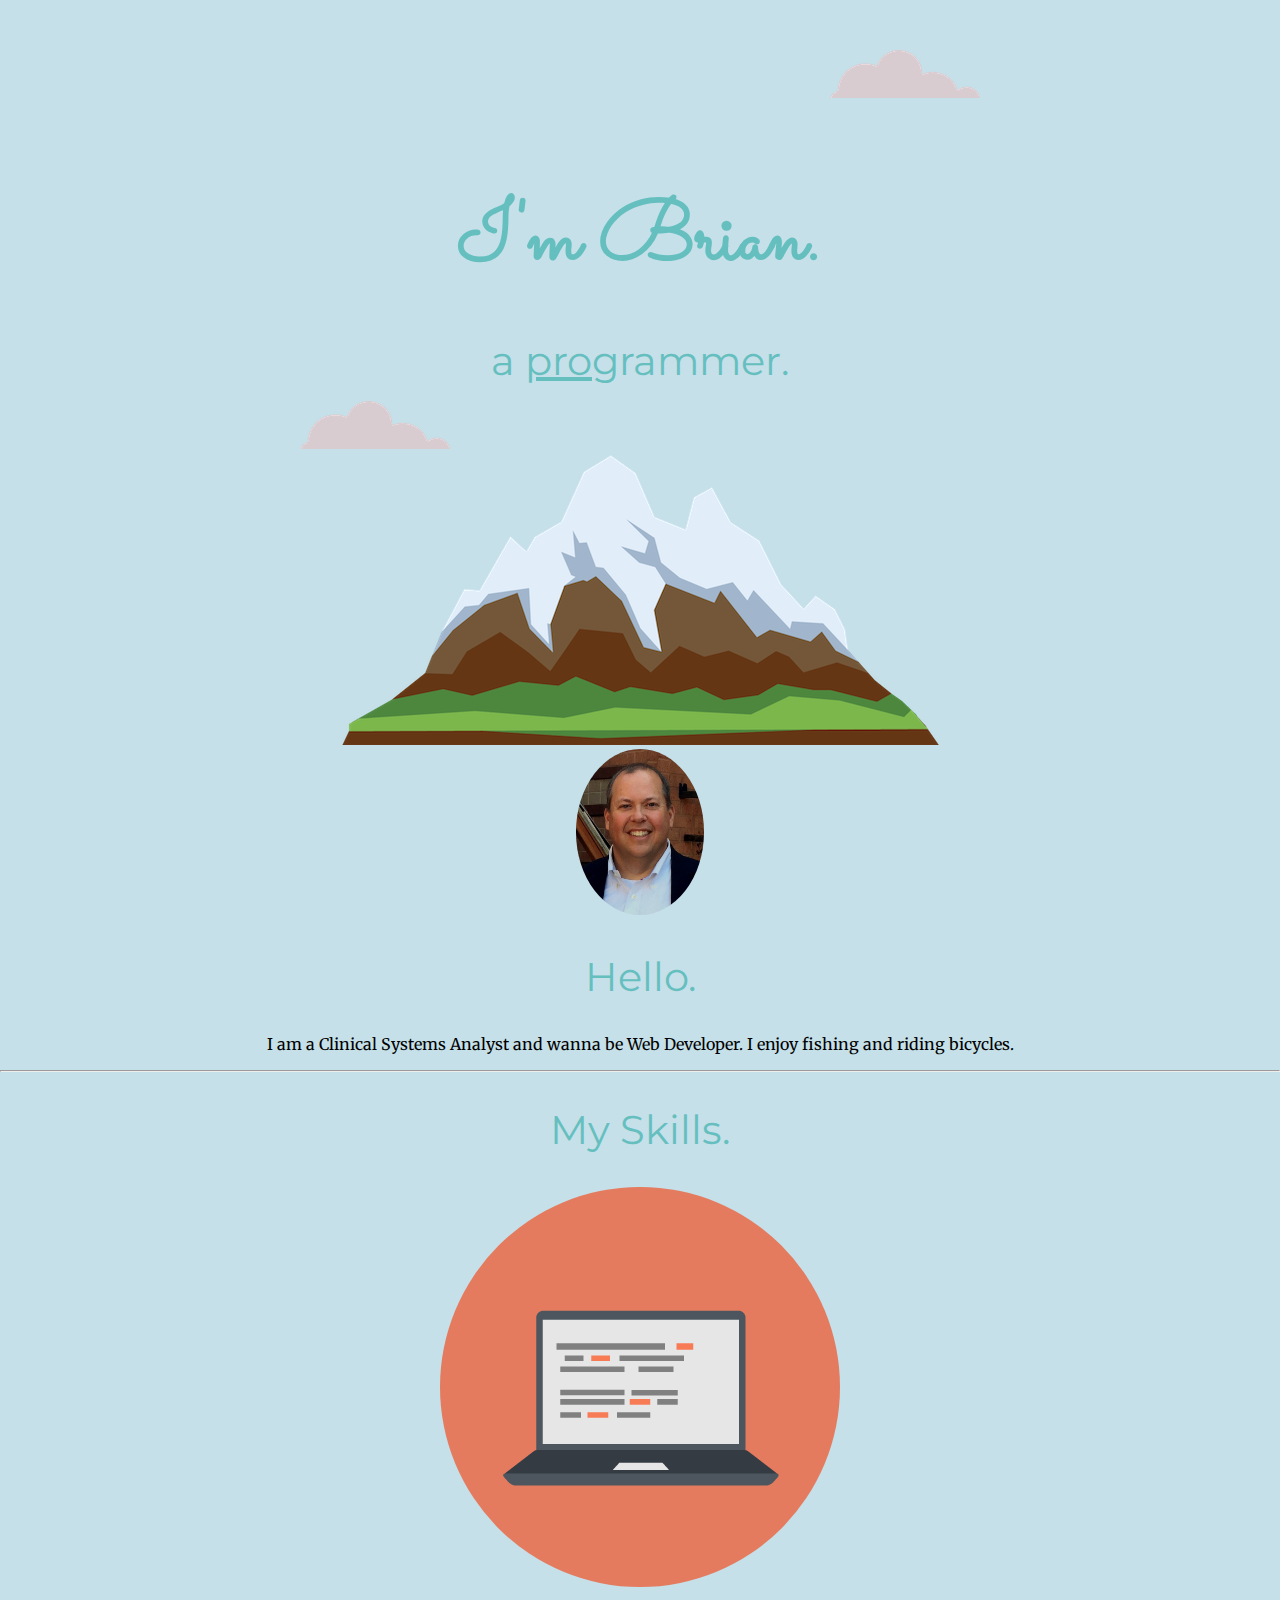
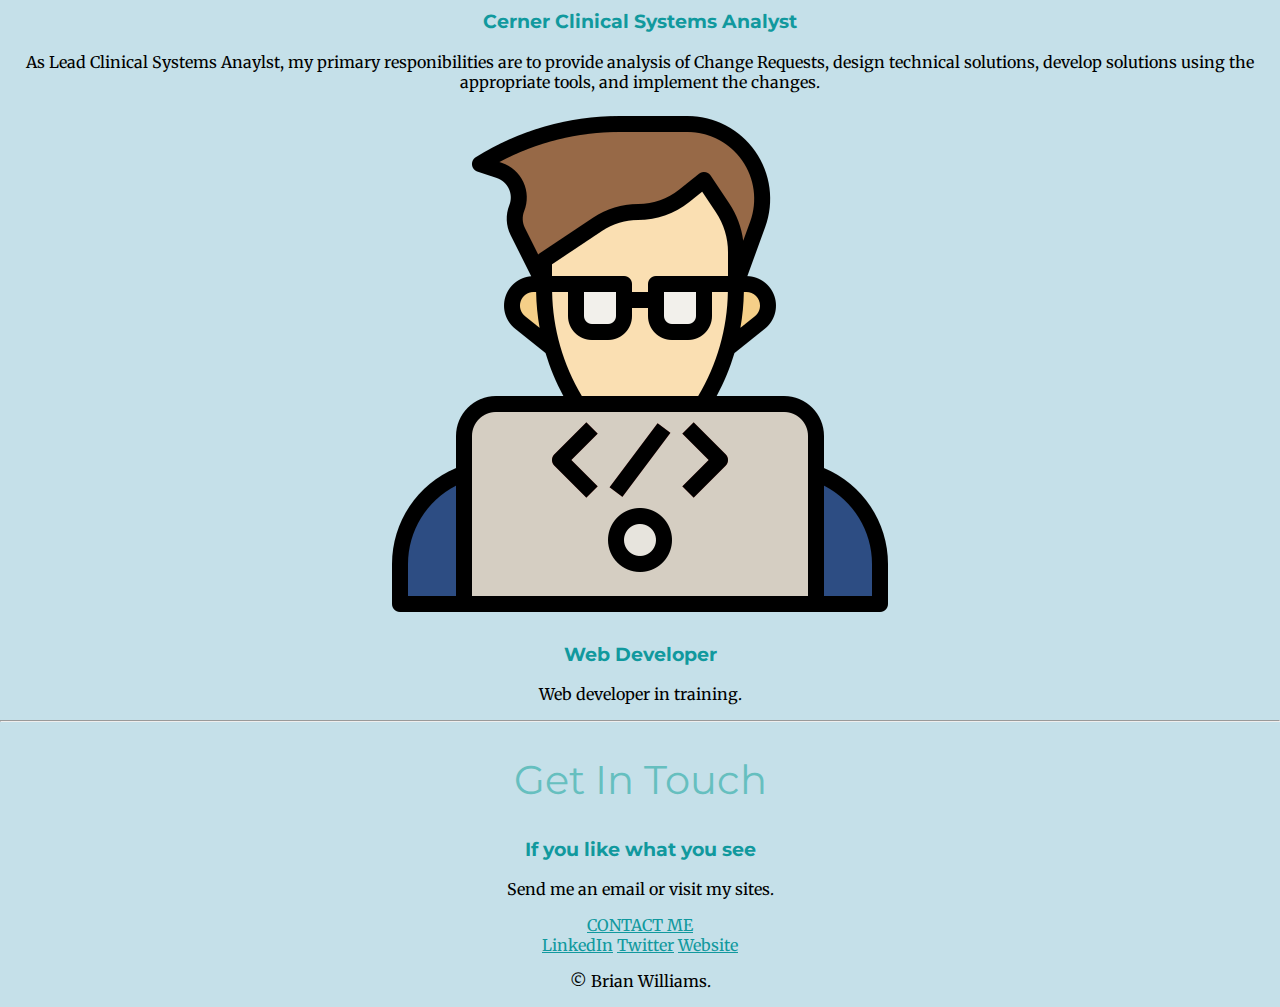
<file: Index.html>
<!DOCTYPE html>
<html lang="en">

<head>
    <meta charset="UTF-8">
    <title>Brian Williams</title>
    <link rel="stylesheet" href="css/styles.css">
    <link rel="icon" href="favicon.ico">
    <link rel="preconnect" href="https://fonts.googleapis.com">
<link rel="preconnect" href="https://fonts.gstatic.com" crossorigin>
<link href="https://fonts.googleapis.com/css2?family=Merriweather&family=Montserrat&family=Sacramento&display=swap" rel="stylesheet">
</head>

<body>
    <div class="top-container">
        <div>
            <img class="top-cloud" src="images/cloud.png" alt="">
        </div>

        <div class="maindiv">
            <h1>I'm Brian.</h1>
            <h2>a <span class="pro">pro</span>grammer.
            </h2>
        </div>
        <div>
            <img class="bottom-cloud" src="images/cloud.png" alt="">
        </div>
        <div>
            <img src="images/mountain.png" alt="">
        </div>
    </div>
   
    <div class="middle-container">
        <div class="profile">
          <img class="profile-img" src="images/brian-new2.jpg" alt="">
          <h2>Hello.</h2>
          <p>I am a Clinical Systems Analyst and wanna be Web Developer.  I enjoy fishing and riding bicycles.</p>
        </div>
        <hr>
        <div class="skills">
          <h2>My Skills.</h2>
          <div class="skill-row">
            <img class="skill-img" src="images/computer.png" alt="">
            <h3>Cerner Clinical Systems Analyst</h3>
            <p>As Lead Clinical Systems Anaylst, my primary responibilities are to provide analysis of Change Requests, design technical solutions, 
                develop solutions using the appropriate tools, and implement the changes.</p>
          </div>
          <div class="skill-row">
            <img class="" src="images/coding.png" alt=""> 
            <!-- <a href="https://www.flaticon.com/free-icons/web-development" title="web development icons">Web development icons created by surang - Flaticon</a> -->
            <h3>Web Developer</h3>
            <p>Web developer in training.</p>
          </div>
        </div>
        <hr>
        <div class="contact-me">
          <h2>Get In Touch</h2>
          <h3>If you like what you see</h3>
          <p>Send me an email or visit my sites.</p>
          <a class="btn" href="mailto:goirishgorebels@gmail.com">CONTACT ME</a>
        </div>
      </div>
      
      
      <div class="bottom-container">
        <a class="footer-link" href="https://www.linkedin.com/in/brian-williams-370954b/">LinkedIn</a>
        <a class="footer-link" href="https://twitter.com/">Twitter</a>
        <a class="footer-link" href="https://developer.mozilla.org/en-US/">Website</a>
        <p>© Brian Williams.</p>
      </div>

</body>

</html>
</file>
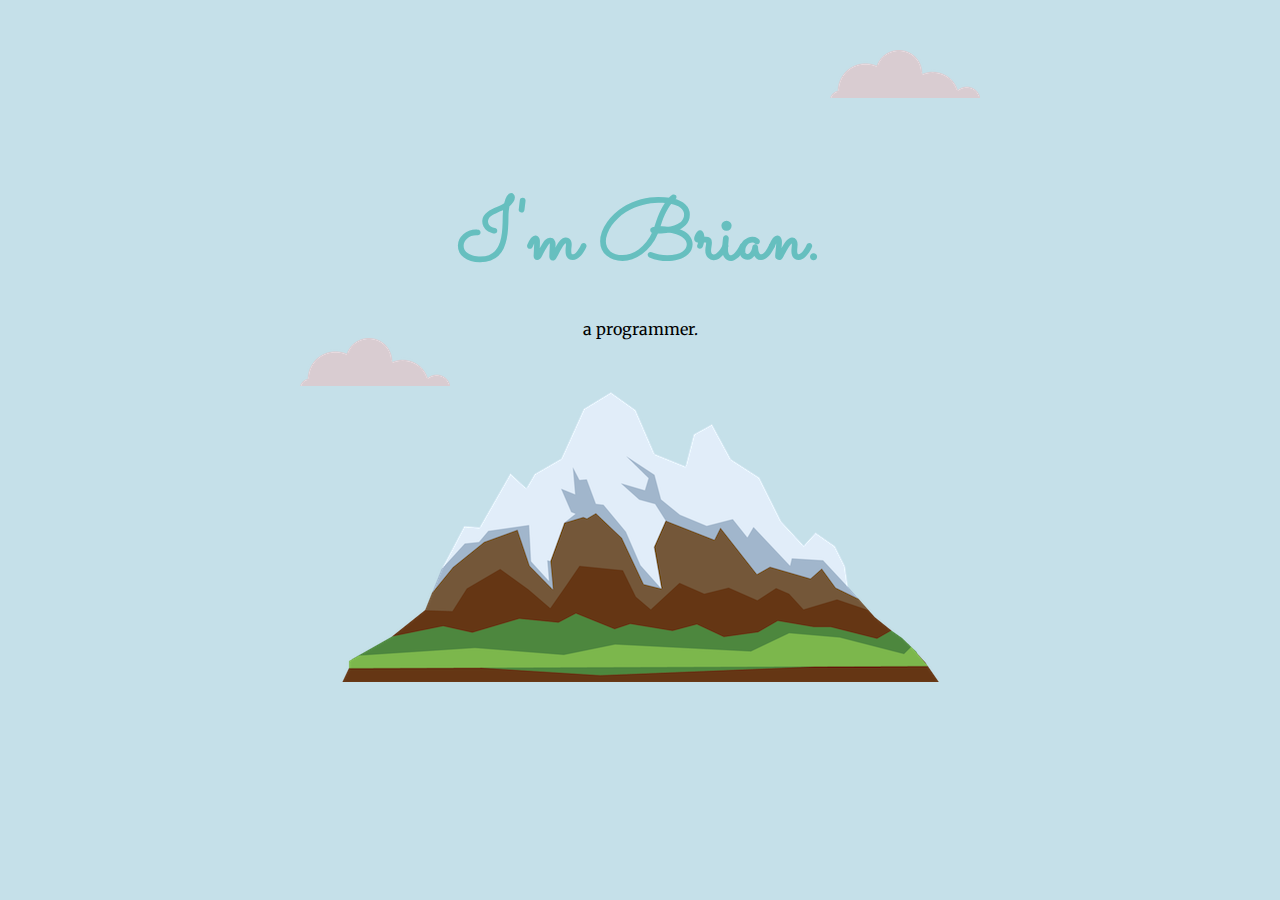
<file: Index_init.html>
<!DOCTYPE html>
<html lang="en">

<head>
    <meta charset="UTF-8">
    <title>Brian Williams</title>
    <link rel="stylesheet" href="css/styles.css">
    <link rel="icon" href="favicon.ico">
    <link rel="preconnect" href="https://fonts.googleapis.com">
<link rel="preconnect" href="https://fonts.gstatic.com" crossorigin>
<link href="https://fonts.googleapis.com/css2?family=Merriweather&family=Montserrat&family=Sacramento&display=swap" rel="stylesheet">
</head>

<body>
    <div class="top-container">
        <div>
            <img class="top-cloud" src="images/cloud.png" alt="">
        </div>

        <div class="maindiv">
            <h1>I'm Brian.</h1>
            <p>
                a programmer.
            </p>
        </div>
        <div>
            <img class="bottom-cloud" src="images/cloud.png" alt="">
        </div>
        <div>
            <img src="images/mountain.png" alt="">
        </div>
    </div>
    <!--     <div class="topdiv">
        <h1>I'm the TOP.</h1>
        <p>
            programmer.
        </p>
    </div>

    <div class="bottomdiv">
        <h1>I'm the BOTTOM.</h1>
        <p>
            programmer.
        </p>
    </div>

    <div>
        <img src="images/chillies.png" alt="">
    </div>  -->



</body>

</html>
</file>
<file: css/styles.css>
body{
    margin: 0;
    text-align: center;
    background-color: rgb(197, 224, 233);
    font-family: 'Merriweather', sans-serif;
}
h1{
    font-family: 'Sacramento', sans-serif;
    font-size: 5.265rem;
    margin: 50px auto 0 auto;
    color: #66BFBF;
}

h2{
    font-family: 'Montserrat', sans-serif;
    font-weight: normal;
    font-size: 2.5rem;
    color: #66BFBF;
}

h3{
    font-family: 'Montserrat', sans-serif;
    color: #11999E;
}

a{
    color: #11999E;
}
.pro{
    text-decoration: underline;
}
.profile-img{
    border-radius: 100%;
    width: 10%;
    height: 10%;
}

.skill-img{
    border-radius: 100%;
}

.profile-img{
    border-radius: 100%;
}

.top-container{
    background-color: rgb(197, 224, 233);
    text-align: center;
    padding-top: 100px;
    position: relative;
}

.middle-container{

}

.bottom-container{

}

.top-cloud{
    position: absolute;
    right: 300px;
    top: 50px;
}

.bottom-cloud{
    position: absolute;
    left: 300px;
    bottom: 300px;
}

.maindiv{
    position: relative;
    top: 30px;
    text-align: center;
}

.red{
    height: 100px;
    width: 100px;
    background-color: red;
    position: absolute;
    top: 200px;
    left: 200px;

}

.blue{
    height: 100px;
    width: 100px;
    background-color: blue;
    position: absolute;
    top: 100px;
    left: 100px;
}

.yellow{
    height: 100px;
    width: 100px;
    background-color: yellow;
    position: absolute;
    top: 0px;
    left: 0px;

}


/* div{
    background-color: aquamarine;
    margin-top: 0px;
    margin-left: 0px;
    margin-left: 0px;
    margin-right: 0px;

} */

/* img{
    position: relative;
    left: 30px;
    top: 30px;
    height: 100px;
    border-radius: 100%;
}

h1{
    margin-top: 0px;
    margin-bottom: 0px;
    margin-left: 0px;
    margin-left: 0px;
} */

/* div.maindiv{
    height: 100px;
    width: 100px;
    background-color: red;
    position: relative;
    display: inline-block;
    left: 200px;
}

div.topdiv{
    height: 100px;
    width: 100px;
    background-color: blue;
    position: relative;
    display: inline-block;
    right: 100px;
}

div.bottomdiv{
    height: 100px;
    width: 100px;
    background-color: yellow;
    position: relative;
    display: inline-block;
    right: 100px;
} */
</file>
